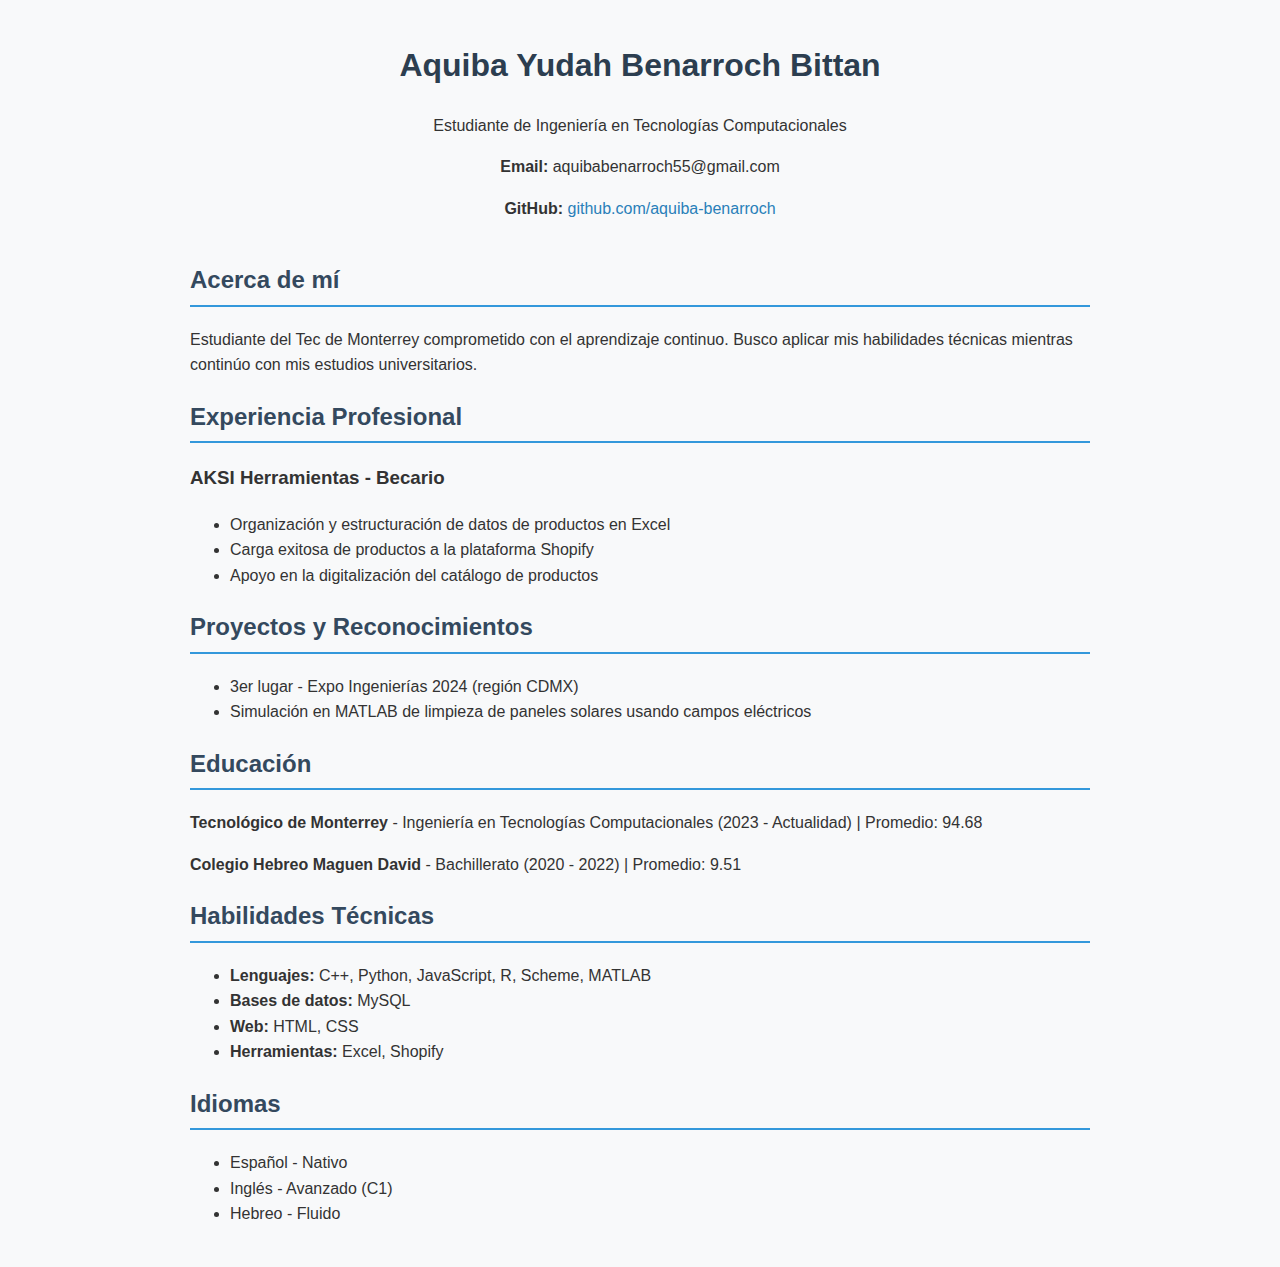
<file: index.html>
<!DOCTYPE html>
<html lang="es">

<head>
    <meta charset="UTF-8">
    <title>Aquiba Yudah Benarroch Bittan - CV</title>
    <link rel="stylesheet" href="css/index.css">
</head>

<body>
    <header>
        <h1>Aquiba Yudah Benarroch Bittan</h1>
        <p>Estudiante de Ingeniería en Tecnologías Computacionales</p>
        <p><strong>Email:</strong> aquibabenarroch55@gmail.com</p>
        <p><strong>GitHub:</strong> <a href="https://github.com/aquiba-benarroch"
                target="_blank">github.com/aquiba-benarroch</a></p>
    </header>

    <section>
        <h2>Acerca de mí</h2>
        <p>Estudiante del Tec de Monterrey comprometido con el aprendizaje continuo. Busco aplicar mis habilidades
            técnicas mientras continúo con mis estudios universitarios.</p>
    </section>

    <section>
        <h2>Experiencia Profesional</h2>
        <h3>AKSI Herramientas - Becario</h3>
        <ul>
            <li>Organización y estructuración de datos de productos en Excel</li>
            <li>Carga exitosa de productos a la plataforma Shopify</li>
            <li>Apoyo en la digitalización del catálogo de productos</li>
        </ul>
    </section>

    <section>
        <h2>Proyectos y Reconocimientos</h2>
        <ul>
            <li>3er lugar - Expo Ingenierías 2024 (región CDMX)</li>
            <li>Simulación en MATLAB de limpieza de paneles solares usando campos eléctricos</li>
        </ul>
    </section>

    <section>
        <h2>Educación</h2>
        <p><strong>Tecnológico de Monterrey</strong> - Ingeniería en Tecnologías Computacionales (2023 - Actualidad) |
            Promedio: 94.68</p>
        <p><strong>Colegio Hebreo Maguen David</strong> - Bachillerato (2020 - 2022) | Promedio: 9.51</p>
    </section>

    <section>
        <h2>Habilidades Técnicas</h2>
        <ul>
            <li><strong>Lenguajes:</strong> C++, Python, JavaScript, R, Scheme, MATLAB</li>
            <li><strong>Bases de datos:</strong> MySQL</li>
            <li><strong>Web:</strong> HTML, CSS</li>
            <li><strong>Herramientas:</strong> Excel, Shopify</li>
        </ul>
    </section>

    <section>
        <h2>Idiomas</h2>
        <ul>
            <li>Español - Nativo</li>
            <li>Inglés - Avanzado (C1)</li>
            <li>Hebreo - Fluido</li>
        </ul>
    </section>
</body>

</html>
</file>
<file: css/index.css>
body {
    font-family: Arial, sans-serif;
    line-height: 1.6;
    margin: 40px auto;
    max-width: 900px;
    padding: 0 20px;
    background-color: #f8f9fa;
    color: #333;
}

h1 {
    color: #2c3e50;
}

h2 {
    color: #34495e;
    border-bottom: 2px solid #3498db;
    padding-bottom: 5px;
}

header {
    text-align: center;
    margin-bottom: 40px;
}

a {
    color: #2980b9;
    text-decoration: none;
}

a:hover {
    text-decoration: underline;
}
</file>
